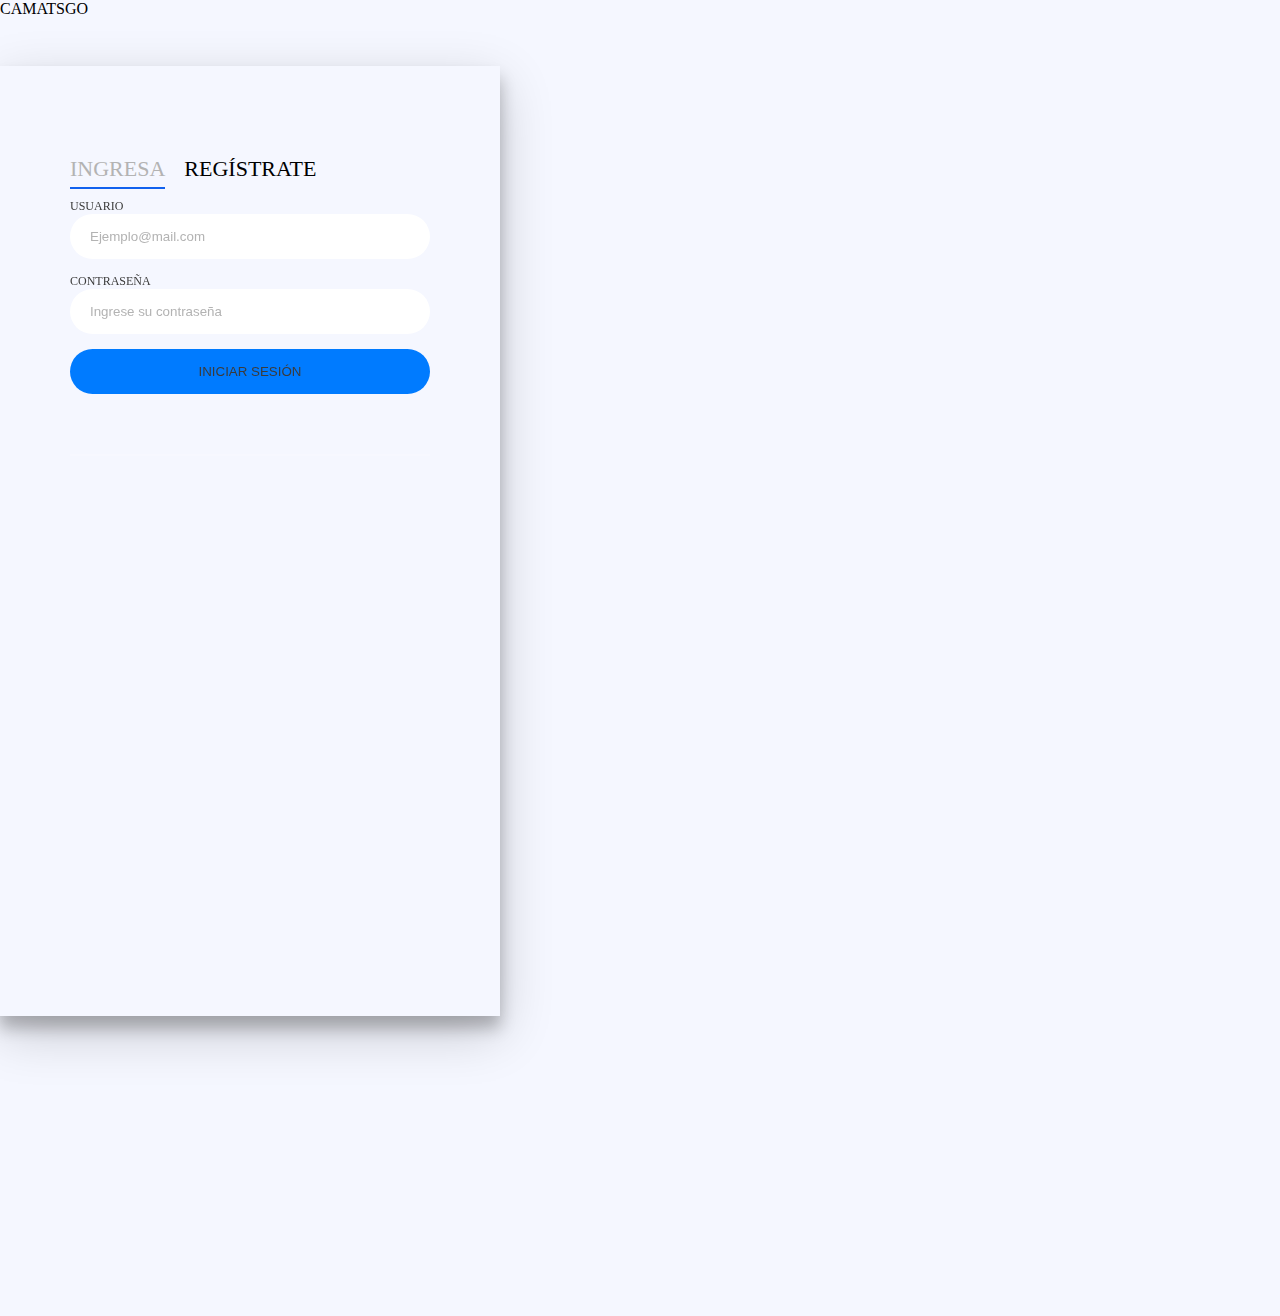
<file: index.html>
<!DOCTYPE html>
<html lang="en">
  <head>
    <meta charset="utf-8" />
    <meta
      name="viewport"
      content="width=device-width, initial-scale=1, shrink-to-fit=no"
    />
    <title>Iniciar Sesion</title>
    <link rel="stylesheet" href="assets/css/style.css" />
    <link
      rel="stylesheet"
      href="https://cdn.jsdelivr.net/npm/bootstrap@4.6.0/dist/css/bootstrap.min.css"
      integrity="sha384-B0vP5xmATw1+K9KRQjQERJvTumQW0nPEzvF6L/Z6nronJ3oUOFUFpCjEUQouq2+l"
      crossorigin="anonymous"
    />
  </head>
  <body>
    <!-- Menú -->
    <nav class="navbar navbar-expand-lg navbar-primary bg-light">
      <a class="navbar-brand" href="#">CAMATSGO</a>
      <div class="collapse navbar-collapse" id="navbarSupportedContent"></div>
    </nav>

    <!-- Login-->
    <section class="row">
      <div class="col-md-7 mx-auto p-0">
        <div class="card">
          <div class="login-box">
            <div class="login-snip">
              <input
                id="tab-1"
                type="radio"
                name="tab"
                class="sign-in"
                checked
              /><label for="tab-1" class="tab">Ingresa</label>
              <input id="tab-2" type="radio" name="tab" class="sign-up" /><label
                for="tab-2"
                class="tab"
                >Regístrate</label
              >
              <div class="login-space">
                <div class="login">
                  <div class="group">
                    <label for="user" class="label">Usuario</label>
                    <input
                      id="user"
                      type="text"
                      class="input"
                      placeholder="Ejemplo@mail.com"
                      maxlength="75"
                      size="75"
                    />
                  </div>
                  <div class="group">
                    <label for="loginPass" class="label">Contraseña</label>
                    <input
                      id="loginPass"
                      type="password"
                      class="input"
                      data-type="password"
                      placeholder="Ingrese su contraseña"
                      maxlength="20"
                      size="20"
                    />
                  </div>
                  <div class="group">
                    <input
                      type="submit"
                      class="button signInBtn"
                      value="Iniciar Sesión"
                    />
                  </div>
                  <div class="hr"></div>
                </div>
                <div class="sign-up-form">
                  <div class="group">
                    <label for="email" class="label">Correo Electrónico</label>
                    <input
                      id="email"
                      type="text"
                      class="input"
                      placeholder="Ingrese correo electrónico"
                      maxlength="75"
                      size="75"
                    />
                  </div>
                  <div class="group">
                    <label for="name" class="label">Nombre y apellido</label>
                    <input
                      id="name"
                      type="text"
                      class="input"
                      placeholder="Ingrese nombre y apellido"
                      maxlength="75"
                      size="75"
                    />
                  </div>
                  <div class="group">
                    <label for="id" class="label">DNI</label>
                    <input
                      id="dni"
                      type="number"
                      class="input"
                      placeholder="Ingrese Documento"
                      maxlength="8"
                      size="8"
                      onkeydown="return event.keyCode !== 69"
                    />
                  </div>
                  <div class="group">
                    <label for="phone" class="label">Teléfono</label>
                    <input
                      id="phone"
                      type="number"
                      class="input"
                      placeholder="Ingrese Teléfono"
                      maxlength="11"
                      size="11"
                      onkeydown="return event.keyCode !== 69"
                    />
                  </div>
                  <div class="group">
                    <label for="registerPass" class="label">Contraseña</label>
                    <input
                      id="registerPass"
                      type="password"
                      class="input"
                      data-type="password"
                      placeholder="Ingrese contraseña"
                      maxlength="20"
                      size="20"
                    />
                  </div>
                  <div class="group">
                    <label for="confPass" class="label"
                      >Confirmar Contraseña</label
                    >
                    <input
                      id="confPass"
                      type="password"
                      class="input"
                      data-type="password"
                      placeholder="Confirme contraseña"
                      maxlength="20"
                      size="20"
                    />
                  </div>
                  <div class="group">
                    <input
                      type="submit"
                      class="button registerBtn"
                      value="Continuar"
                    />
                  </div>
                  <div class="hr"></div>
                  <div class="foot">
                    <label for="tab-1" class="backLogin"
                      >¿Ya estás registrado?</label
                    >
                  </div>
                </div>
              </div>
            </div>
          </div>
        </div>
      </div>
    </section>

    <!-- Footer -->

    <footer class="footer"></footer>

    <script src="assets/main.js" type="module"></script>
    <script
      src="https://code.jquery.com/jquery-3.5.1.slim.min.js"
      integrity="sha384-DfXdz2htPH0lsSSs5nCTpuj/zy4C+OGpamoFVy38MVBnE+IbbVYUew+OrCXaRkfj"
      crossorigin="anonymous"
    ></script>
    <script
      src="https://cdn.jsdelivr.net/npm/bootstrap@4.6.0/dist/js/bootstrap.bundle.min.js"
      integrity="sha384-Piv4xVNRyMGpqkS2by6br4gNJ7DXjqk09RmUpJ8jgGtD7zP9yug3goQfGII0yAns"
      crossorigin="anonymous"
    ></script>
  </body>
</html>
</file>
<file: assets/css/style.css>
/*Colores básicos*/
:root {
    --primary-color : white;
    --secondary-color: #f5f7ff;
    --third-color: gray;
    --text-primary-color: #3b3b3b;
    --text-hover: #b3b3b3;
    --anchor-hover: #007bff;
}



/*Tamaño Responsive*/

:root {
    --fluid-min-width: 320;
    --fluid-max-width: 1140;
  
    --fluid-screen: 100vw;
    --fluid-bp: calc(
      (var(--fluid-screen) - var(--fluid-min-width) / 16 * 1rem) /
        (var(--fluid-max-width) - var(--fluid-min-width))
    );
  }
  
  @media screen and (min-width: 1140px) {
    :root {
      --fluid-screen: calc(var(--fluid-max-width) * 1px);
    }
  }
  
  :root {
    --f--2-min: 14.58;
    --f--2-max: 15.36;
    --step--2: calc(
      ((var(--f--2-min) / 16) * 1rem) + (var(--f--2-max) - var(--f--2-min)) *
        var(--fluid-bp)
    );
  
    --f--1-min: 17.50;
    --f--1-max: 19.20;
    --step--1: calc(
      ((var(--f--1-min) / 16) * 1rem) + (var(--f--1-max) - var(--f--1-min)) *
        var(--fluid-bp)
    );
  
    --f-0-min: 21.00;
    --f-0-max: 24.00;
    --step-0: calc(
      ((var(--f-0-min) / 16) * 1rem) + (var(--f-0-max) - var(--f-0-min)) *
        var(--fluid-bp)
    );
  
    --f-1-min: 25.20;
    --f-1-max: 30.00;
    --step-1: calc(
      ((var(--f-1-min) / 16) * 1rem) + (var(--f-1-max) - var(--f-1-min)) *
        var(--fluid-bp)
    );
  
    --f-2-min: 30.24;
    --f-2-max: 37.50;
    --step-2: calc(
      ((var(--f-2-min) / 16) * 1rem) + (var(--f-2-max) - var(--f-2-min)) *
        var(--fluid-bp)
    );
  
    --f-3-min: 36.29;
    --f-3-max: 46.88;
    --step-3: calc(
      ((var(--f-3-min) / 16) * 1rem) + (var(--f-3-max) - var(--f-3-min)) *
        var(--fluid-bp)
    );
  
    --f-4-min: 43.55;
    --f-4-max: 58.59;
    --step-4: calc(
      ((var(--f-4-min) / 16) * 1rem) + (var(--f-4-max) - var(--f-4-min)) *
        var(--fluid-bp)
    );
  
    --f-5-min: 52.25;
    --f-5-max: 73.24;
    --step-5: calc(
      ((var(--f-5-min) / 16) * 1rem) + (var(--f-5-max) - var(--f-5-min)) *
        var(--fluid-bp)
    );
  }

/*Reseteo hoja de estilo*/

  html {
    box-sizing: border-box;
    font-family: var(--main-font);
    scroll-behavior: smooth;
    
  }
  
  *,*::before,*::after {
    box-sizing: inherit;
    margin:0;
  }
  
  body {
    margin:inherit;
    overflow-x:hidden;
    background-color: var(--secondary-color);
  }
  
  img {
    max-width: 100%;
    height: auto;
  }
  
  li {
    list-style: none;
  }
  

/*Menú*/

/*Login*/

div.card {
  margin-top: 3rem;
}

.login-box {
  width: 100%;
  margin: auto;
  max-width: 525px;
  min-height: 950px;
  position: relative;
  background: url(https://images.unsplash.com/photo-1507208773393-40d9fc670acf?ixlib=rb-1.2.1&ixid=eyJhcHBfaWQiOjEyMDd9&auto=format&fit=crop&w=1268&q=80) no-repeat center;
  box-shadow: 0 12px 15px 0 rgba(0, 0, 0, .24), 0 17px 50px 0 rgba(0, 0, 0, .19)
}

.login-snip {
  width: 100%;
  height: 100%;
  position: absolute;
  padding: 90px 70px 50px 70px;
  background: var(--secondary-color);
 
}

.login-snip .login,
.login-snip .sign-up-form {
  top: 0;
  left: 0;
  right: 0;
  bottom: 0;
  position: absolute;
  transform: rotateY(180deg);
  backface-visibility: hidden;
  transition: all .4s linear
}

.login-snip .sign-in,
.login-snip .sign-up,
.login-space .group .check {
  display: none
}

.login-snip .tab,
.login-space .group .label,
.login-space .group .button {
  text-transform: uppercase
}

.login-snip .tab {
  font-size: 22px;
  margin-right: 15px;
  padding-bottom: 5px;
  margin: 0 15px 10px 0;
  display: inline-block;
  border-bottom: 2px solid transparent
}

.login-snip .sign-in:checked+.tab,
.login-snip .sign-up:checked+.tab {
  color: var(--text-hover);
  border-color: #1161ee
}

.login-space {
  min-height: 345px;
  position: relative;
  perspective: 1000px;
  transform-style: preserve-3d
}

.login-space .group {
  margin-bottom: 15px
}

.login-space .group .label,
.login-space .group .input,
.login-space .group .button {
  width: 100%;
  color: var(--text-primary-color);
  display: block
}

.login-space .group .input,
.login-space .group .button {
  border: none;
  padding: 15px 20px;
  border-radius: 25px;
  background: var(--primary-color);
}

.login-space .group input[data-type="password"] {
  text-security: circle;
  -webkit-text-security: circle
}

.login-space .group .label {
  color: var(--text-primary-color);
  font-size: 12px
}

.login-space .group .button {
  background: #6ebaf5;
}

.login-space .group label .icon {
  width: 15px;
  height: 15px;
  border-radius: 2px;
  position: relative;
  display: inline-block;
  background: rgba(255, 255, 255, .1)
}

.login-space .group label .icon:before,
.login-space .group label .icon:after {
  content: '';
  width: 10px;
  height: 2px;
  background: #b3b3b3;
  position: absolute;
  transition: all .2s ease-in-out 0s
}

.login-space .group label .icon:before {
  left: 3px;
  width: 5px;
  bottom: 6px;
  transform: scale(0) rotate(0)
}

.login-space .group label .icon:after {
  top: 6px;
  right: 0;
  transform: scale(0) rotate(0)
}

.login-space .group .check:checked+label {
  color: #b3b3b3
}

.login-space .group .check:checked+label .icon {
  background: #1161ee
}

.login-space .group .check:checked+label .icon:before {
  transform: scale(1) rotate(45deg)
}

.login-space .group .check:checked+label .icon:after {
  transform: scale(1) rotate(-45deg)
}

.login-snip .sign-in:checked+.tab+.sign-up+.tab+.login-space .login {
  transform: rotate(0)
}

.login-snip .sign-up:checked+.tab+.login-space .sign-up-form {
  transform: rotate(0)
}

*,
:after,
:before {
  box-sizing: border-box
}

.clearfix:after,
.clearfix:before {
  content: '';
  display: table
}

.clearfix:after {
  clear: both;
  display: block
}

a {
  color: inherit;
  text-decoration: none
}

.hr {
  height: 2px;
  margin: 60px 0 50px 0;
  background: rgba(255, 255, 255, .2)
}

.foot {
  text-align: center
}

.card {
  width: 500px;
  left: 100px
}

::placeholder {
  color: #b3b3b3
}

.backLogin:hover {
  color: var(--anchor-hover);
}

.backLogin {
  color: var(--text-primary-color);
}

/*Button Credit Card*/
div#CCbtn {
  margin: 0 auto;
  text-align: center;
  padding: 1rem 1rem 3rem 1rem;
}

.button {
  background-color: var(--anchor-hover) !important;
  width:40%;
  border-radius: 20px;
}

/*Footer*/

.footer {
  height: 300px;
}


#darkModeButton {
  display: flex;
  align-items: center;
  background-image: url("/MinipaginaDOM/accesorios/img/Luna.png");
  background-size: 80%;
  background-position: center;
  background-repeat: no-repeat;
  background-color: var(--main-color);
  width:70px;
  height: 58px;
  border-radius: 4px;
  position: fixed;
  bottom: 20px;
  left: 30px;
  transition: background-color .3s;
  z-index: 996;
  
}

#darkModeButton img{

  margin:auto;
  width:70%; 

}

#darkModeButton:hover {
  cursor: pointer;
  background-color: var(--darkMode-color);
}

#darkModeButton:focus {
  outline: -webkit-focus-ring-color auto 1px;
}

input[type=number]::-webkit-inner-spin-button, 
input[type=number]::-webkit-outer-spin-button { 
  -webkit-appearance: none; 
  margin: 0; 
}

input[type=number] { -moz-appearance:textfield; }
</file>
